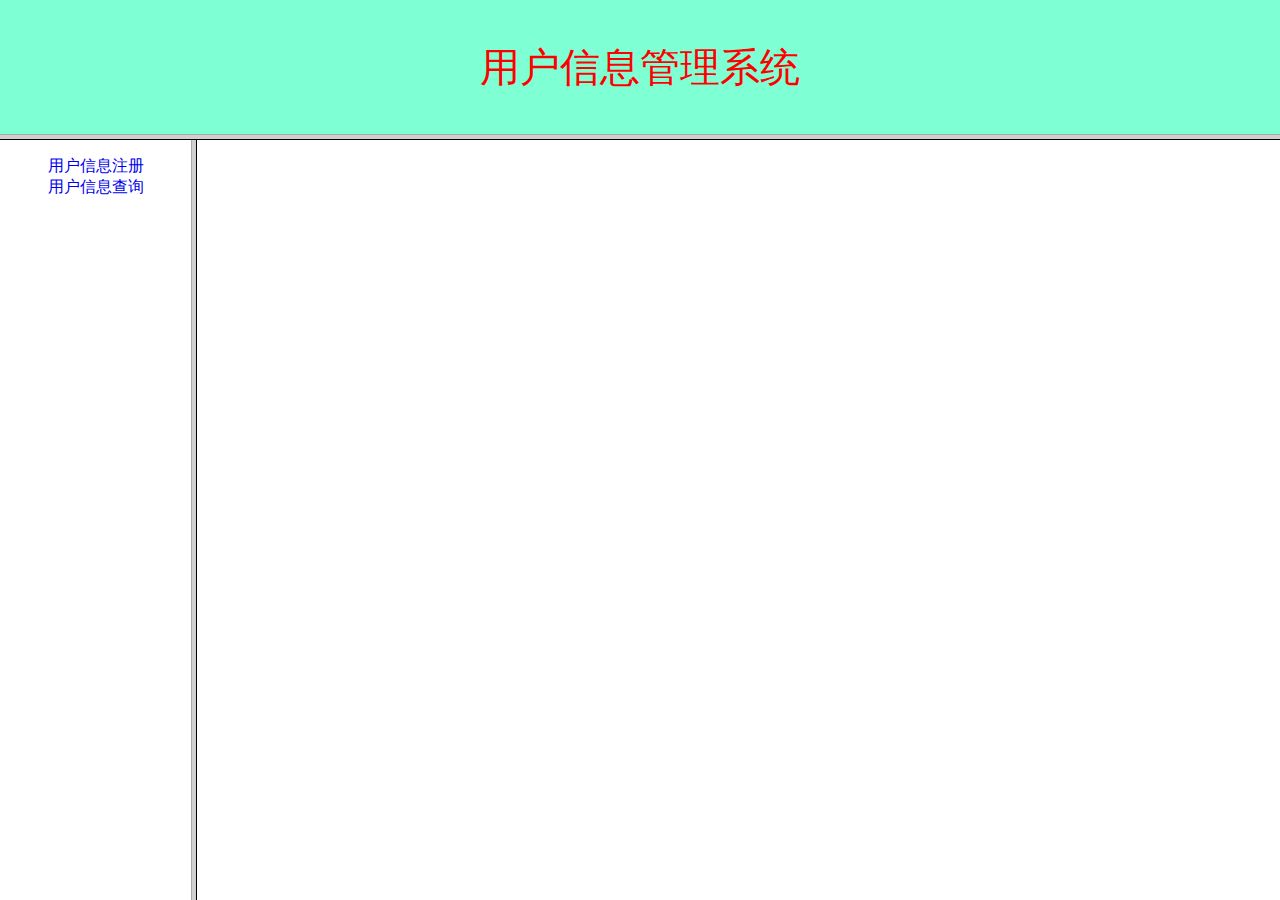
<file: 08-信息注册/web/index.html>
<!DOCTYPE html>
<html lang="en">
<head>
    <meta charset="UTF-8">
    <title>Title</title>
</head>
<frameset rows="15%,85%" >
    <frame name="top" src="top.html"/>
    <frameset cols="15%,85%">
        <frame name="left" src="left.html">
        <frame name="right">
    </frameset>

</frameset>
</html>
</file>
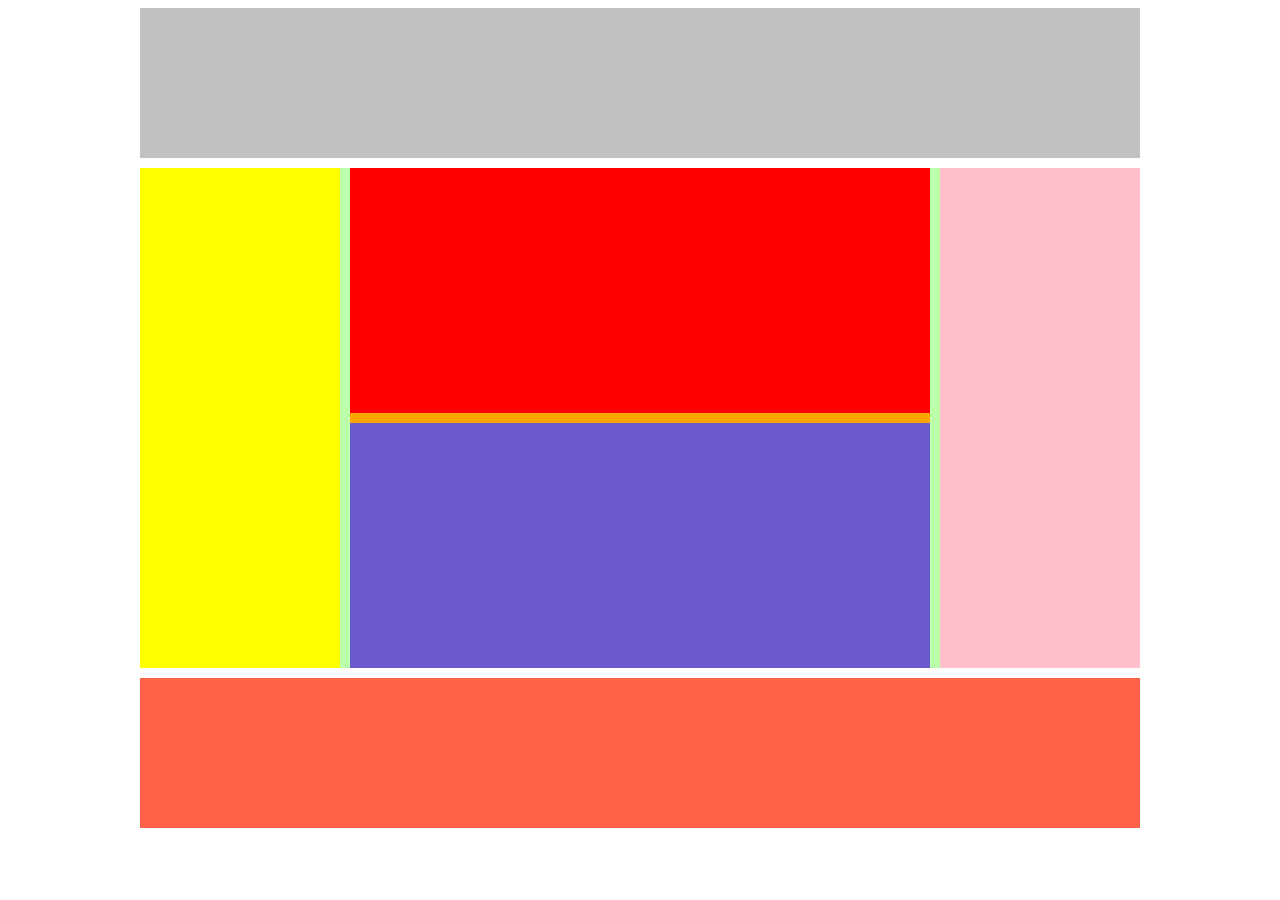
<file: 10.简单布局.html>
<!DOCTYPE html>
<html lang="en">
<head>
    <meta charset="UTF-8">
    <meta name="viewport" content="width=device-width, initial-scale=1.0">
    <title>Document</title>
    <style>
        .box1{
            width: 1000px;
            height: 150px;
            margin:0 auto;
            background-color: silver;
        }
        .box2{
            width: 1000px;
            height: 500px;
            background-color: #bbffaa;
            margin: 10px auto;
        }
        .box2-1{
            width: 200px;
            height: 100%;
            background-color: yellow;
            float: left;
        }
        .box2-2{
            width: 580px;
            height: 100%;
            background-color:orange;
            margin: 0 10px;
            float: left;
        }
        .box2-2-1{
            width: 100%;
            height: 245px;
            background-color: red;

        }
        .box2-2-2{
            width: 100%;
            height: 245px;
            background-color:slateblue;
            margin-top: 10px;

        }
        .box2-3{
            width: 200px;
            height: 100%;
            background-color: pink;
            float: left;
        }

        .box3{
            width: 1000px;
            height: 150px;
            margin:0 auto;
            background-color:tomato;
        }
    </style>
</head>
<body>
    <div class="box1"></div>
    <div class="box2">
        <div class="box2-1"></div>
        <div class="box2-2">
            <div class="box2-2-1"></div>
            <div class="box2-2-2"></div>
        </div>
        <div class="box2-3"></div>
    </div>
    <div class="box3"></div>
</body>
</html>
</file>
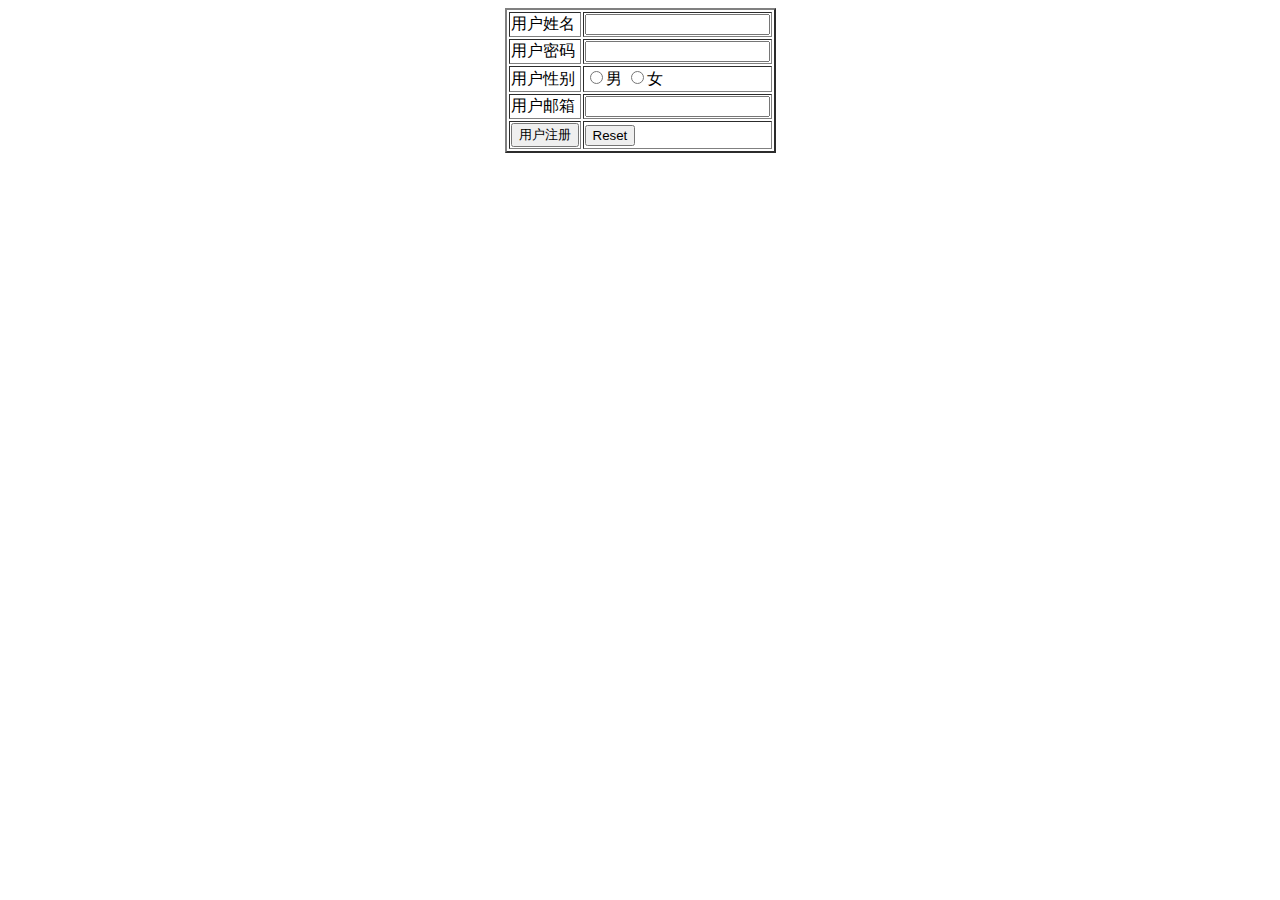
<file: 06-在线考试管理系统/web/user_Add.html>
<!DOCTYPE html>
<html lang="en">
<head>
    <meta charset="UTF-8">
    <title>Title</title>
</head>
<body>

<center>
    <form action="/06-web/add" method="get">
        <table border="2">
            <tr>
                <td>用户姓名</td>
                <td><input type="text" name="userName"/></td>
            </tr>
            <tr>
                <td>用户密码</td>
                <td><input type="password" name="password"/></td>
            </tr>
            <tr>
                <td>用户性别</td>
                <td>
                    <input type="radio" name="sex" value="men"/>男
                    <input type="radio" name="sex" value="wen"/>女
                </td>
            </tr>
            <tr>
                <td>用户邮箱</td>
                <td><input type="text" name="email"/></td>
            </tr>
            <tr>
                <td><input type="submit" value="用户注册"/></td>
                <td><input type="reset" /></td>
            </tr>
        </table>

    </form>
</center>

</body>
</html>
</file>
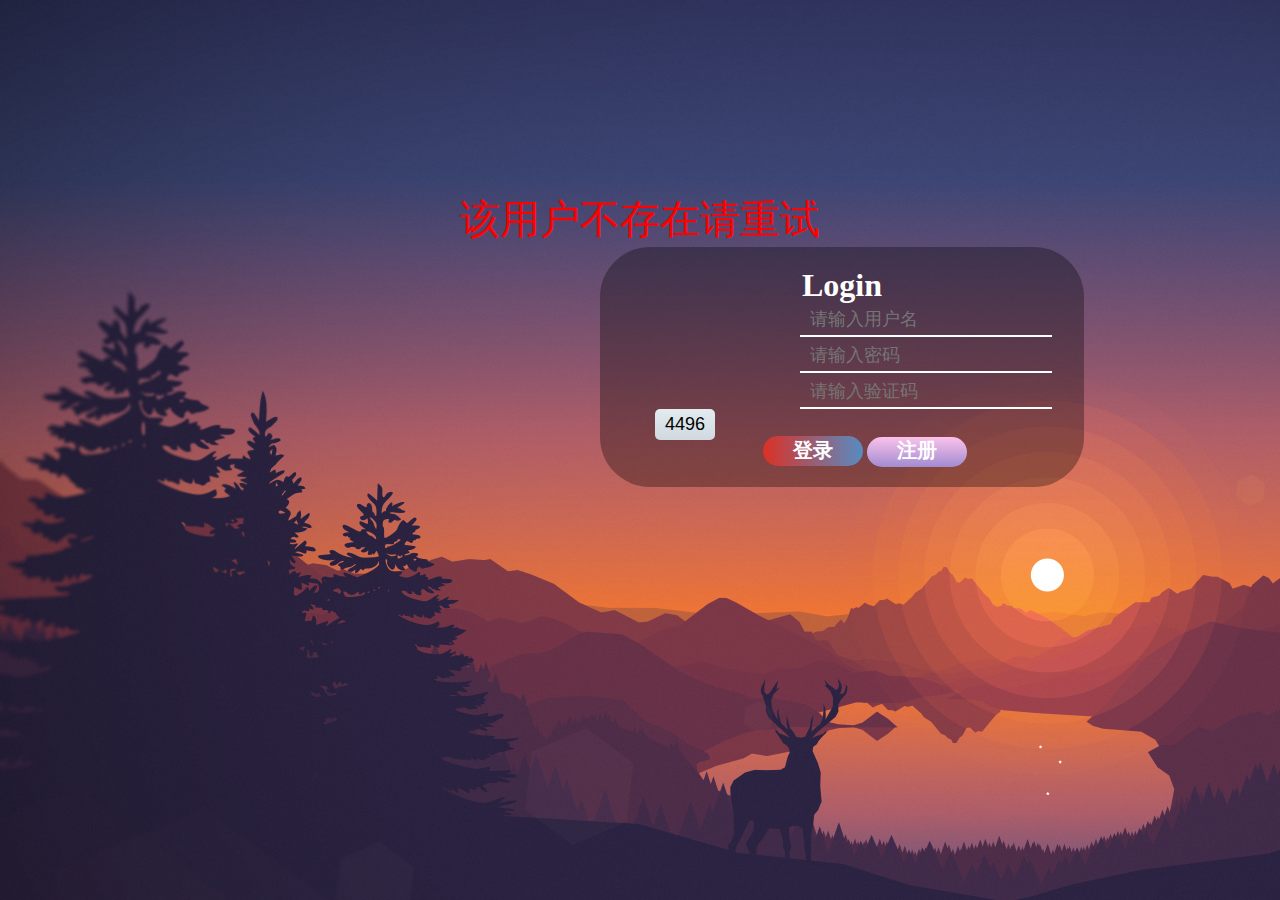
<file: 08-信息注册/web/again.html>
<!DOCTYPE html>
<html lang="en">
<head>
    <meta charset="UTF-8">
    <title>Title</title>
    <script src="Jquery.js"></script>
    <style>
        * {
            padding: 0;
            margin: 0;
        }

        body {
            background-image: url("body.png");
            background-repeat: no-repeat;
        }

        #box1{
            width: 30%;
            height: auto;
            margin: 15% auto 0;
            text-align: center;
            color: red;
            font-size: 40px;
        }
        #login_box {
            width: 30%;
            height: auto;
            border-radius: 50px;
            margin: auto 0 100px 600px;
            text-align: center;
            background: #00000050;
            padding: 20px 50px;
        }

        #login_box h1 {
            color:#ffffff;
        }

        .item input {
            display: inline;
            border: 0;
            border-bottom: 2px solid #ffffff;
            font-size: 18px;
            padding: 5px 10px;
            background: #ffffff00;
            color: #ffffff;
        }
        .item input:focus {
            outline: none;
        }
        #btn {
            margin-top: 15px;
            width: 100px;
            height: 30px;
            font-size: 20px;
            font-weight: 600;
            color: #ffffff;
            background-image: linear-gradient(to right, #db3125 0%, #578bc3 100%);
            border: 0;
            border-radius: 15px;
        }
        #btn2{
            color: black;
            width: 60px;
            float: left;
            margin-left: 5px;
            border: 0;
            background-image: linear-gradient(to top, #cfd9df 0%, #e2ebf0 100%);
            border-radius: 5px;

        }
        #btn3 {
            display: inline-block;
            margin-top: 25px;
            margin-right: 20px;
            width: 100px;
            height: 30px;
            font-size: 20px;
            font-weight: 600;
            color: #ffffff;
            background-image: linear-gradient(to top, #a18cd1 0%, #fbc2eb 100%);
            border: 0;
            border-radius: 15px;
            text-decoration: none;
        }


        span {
            font-size: 14px;
        }

        #card {
            float: left;
            margin-left: 150px;
        }

        #userName {
            float: left;
            margin-left: 150px;
        }

        #pwd {
            float: left;
            margin-left: 150px;
        }

    </style>
</head>
<body>
<script>
    window.onload = function () {
        $("#userName").bind("blur", fun1);
        $("#pwd").bind("blur", fun2);
        $("#card").bind("blur", fun5);
        $("#btn2").bind("click", fun4)
        $("#btn").bind("click", fun3);
        fun4();

        //完成用户名的验证
        function fun1() {
            let name = $("#userName").val();
            if (name == "") {
                $("#userError").text("用户名不能为空");
                $("#userError").css("color", "red");
            } else {
                const regExp = /^[\u4e00-\u9fff\w]{1,16}$/;
                const ok = regExp.test(name);
                if (!ok) {
                    $("#userError").text("长度大于1小于16");
                    $("#userError").css("color", "red");
                } else {
                    $("#userError").text("");
                }

            }
        }

        //密码的验证
        function fun2() {
            let pwd = $("#pwd").val();
            if (pwd == "") {
                $("#pwdError").text("密码不能为空");
                $("#pwdError").css("color", "red");
            } else {
                $("#pwdError").text("");
            }
        }

        //提交测试
        function fun3() {
            fun1();
            fun2();
            fun5();
            if ($("#userError").text() === $("#pwdError").text() && $("#pwdError").text() === $("#cardError").text()) {
                $("form").submit();
            }

        }

        //随机4位验证码
        function fun4() {
            $("#btn2").attr("value", Math.floor(Math.random() * 10000 + 1));
        }

        function fun5() {
            let value = $("#btn2").val();
            if ($("#card").val() !== $("#btn2").val()) {
                $("#cardError").text("验证码输入错误");
                $("#cardError").css("color", "red");
            }

            if ($("#card").val() === $("#btn2").val()) {
                $("#cardError").text("");
            }


        }

    }
</script>

<form action="/08_web/login" method="post" id="form">
    <div id="box1">该用户不存在请重试</div>
    <div id="login_box">
        <h1>Login</h1>
        <div class="form">
            <div class="item"><input type="text" name="userName" id="userName" placeholder="请输入用户名"/><span
                    id="userError"></span><br><br></div>
            <div class="item"><input type="password" name="password" id="pwd" placeholder="请输入密码"/><span
                    id="pwdError"></span><br><br></div>
            <div class="item"><input type="text" name="name" id="card" placeholder="请输入验证码"/><input type="button"
                                                                                                    id="btn2"/><span
                    id="cardError"></span><br><br>
            </div>


        </div>
        <input type="button" value="登录" id="btn"/>
        <a id="btn3" href="person_Add.html">注册</a>


    </div>
</form>



</body>
</html>
</file>
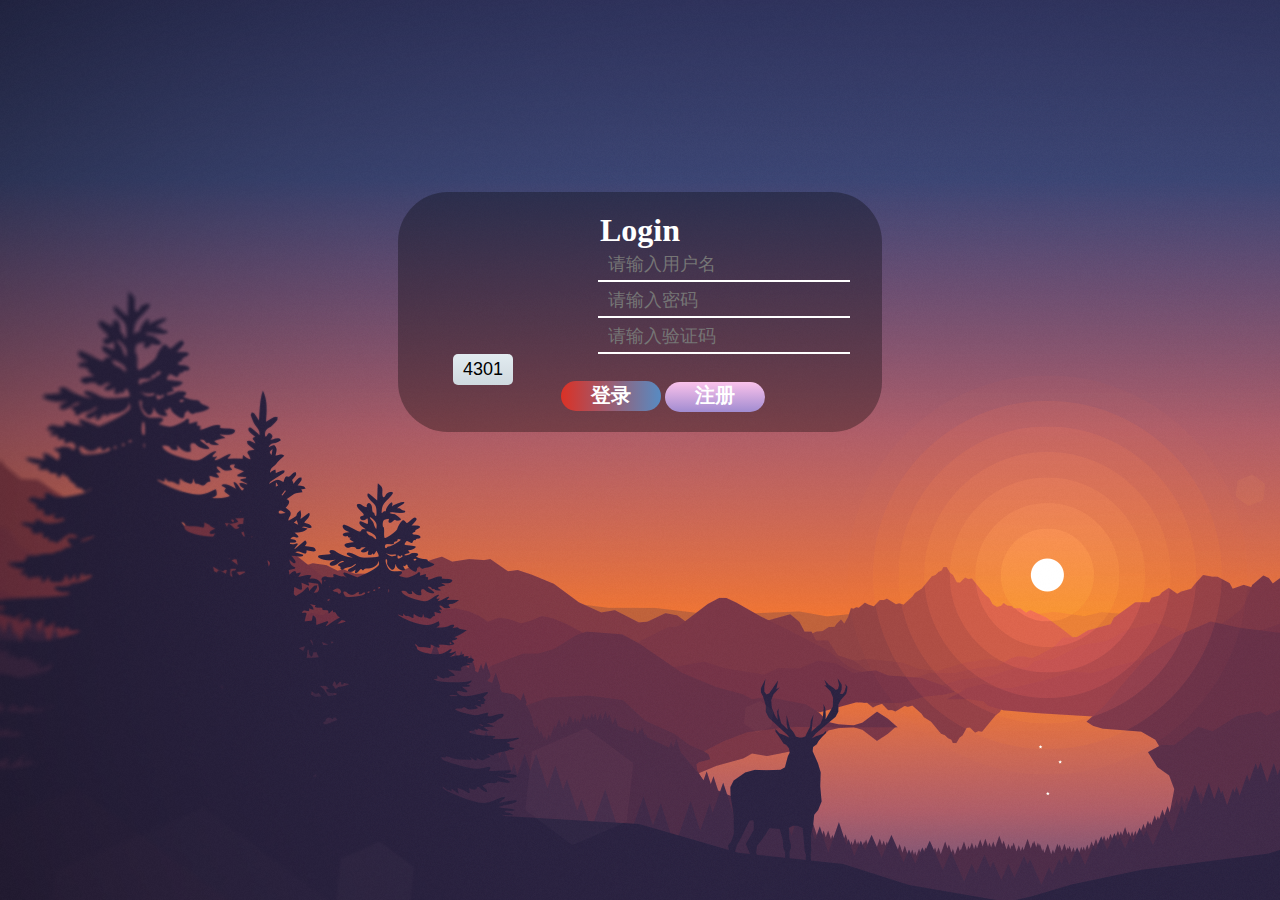
<file: 08-信息注册/web/login.html>
<!DOCTYPE html>
<html lang="en">
<head>
    <meta charset="UTF-8">
    <title>Title</title>
    <script src="Jquery.js"></script>
    <style>
        * {
            padding: 0;
            margin: 0;
        }

        body {
            background-image: url("body.png");
            background-repeat: no-repeat;
        }

        #login_box {
            width: 30%;
            height: auto;
            border-radius: 50px;
            margin: 15% auto 0;
            text-align: center;
            background: #00000050;
            padding: 20px 50px;
        }

        #login_box h1 {
            color:#ffffff;
        }

        .item input {
            display: inline;
            border: 0;
            border-bottom: 2px solid #ffffff;
            font-size: 18px;
            padding: 5px 10px;
            background: #ffffff00;
            color: #ffffff;
        }
        .item input:focus {
            outline: none;
        }
        #btn {
            margin-top: 15px;
            width: 100px;
            height: 30px;
            font-size: 20px;
            font-weight: 600;
            color: #ffffff;
            background-image: linear-gradient(to right, #db3125 0%, #578bc3 100%);
            border: 0;
            border-radius: 15px;
        }
        #btn2{
            color: black;
            width: 60px;
            float: left;
            margin-left: 5px;
            border: 0;
            background-image: linear-gradient(to top, #cfd9df 0%, #e2ebf0 100%);
            border-radius: 5px;

        }
        #btn3 {
            display: inline-block;
            margin-top: 25px;
            margin-right: 20px;
            width: 100px;
            height: 30px;
            font-size: 20px;
            font-weight: 600;
            color: #ffffff;
            background-image: linear-gradient(to top, #a18cd1 0%, #fbc2eb 100%);
            border: 0;
            border-radius: 15px;
            text-decoration: none;
        }


        span {
            font-size: 14px;
        }

        #card {
            float: left;
            margin-left: 150px;
        }

        #userName {
            float: left;
            margin-left: 150px;
        }

        #pwd {
            float: left;
            margin-left: 150px;
        }

    </style>
</head>
<body>
<script>
    window.onload = function () {
        $("#userName").bind("blur", fun1);
        $("#pwd").bind("blur", fun2);
        $("#card").bind("blur", fun5);
        $("#btn2").bind("click", fun4)
        $("#btn").bind("click", fun3);
        fun4();

        //完成用户名的验证
        function fun1() {
            let name = $("#userName").val();
            if (name == "") {
                $("#userError").text("用户名不能为空");
                $("#userError").css("color", "red");
            } else {
                const regExp = /^[\u4e00-\u9fff\w]{1,16}$/;
                const ok = regExp.test(name);
                if (!ok) {
                    $("#userError").text("长度大于1小于16");
                    $("#userError").css("color", "red");
                } else {
                    $("#userError").text("");
                }

            }
        }

        //密码的验证
        function fun2() {
            let pwd = $("#pwd").val();
            if (pwd == "") {
                $("#pwdError").text("密码不能为空");
                $("#pwdError").css("color", "red");
            } else {
                $("#pwdError").text("");
            }
        }

        //提交测试
        function fun3() {
            fun1();
            fun2();
            fun5();
            if ($("#userError").text() === $("#pwdError").text() && $("#pwdError").text() === $("#cardError").text()) {
                $("form").submit();
            }

        }

        //随机4位验证码
        function fun4() {
            $("#btn2").attr("value", Math.floor(Math.random() * 10000 + 1));
        }

        function fun5() {
            let value = $("#btn2").val();
            if ($("#card").val() !== $("#btn2").val()) {
                $("#cardError").text("验证码输入错误");
                $("#cardError").css("color", "red");
            }

            if ($("#card").val() === $("#btn2").val()) {
                $("#cardError").text("");
            }


        }

    }
</script>

<form action="/08_web/login" method="post" id="form">
    <div id="login_box">
        <h1>Login</h1>
        <div class="form">
            <div class="item"><input type="text" name="userName" id="userName" placeholder="请输入用户名"/><span
                    id="userError"></span><br><br></div>
            <div class="item"><input type="password" name="password" id="pwd" placeholder="请输入密码"/><span
                    id="pwdError"></span><br><br></div>
            <div class="item"><input type="text" name="name" id="card" placeholder="请输入验证码"/><input type="button"
                                                                                                    id="btn2"/><span
                    id="cardError"></span><br><br>
            </div>


        </div>
        <input type="button" value="登录" id="btn"/>
        <a id="btn3" href="person_Add.html">注册</a>


    </div>
</form>
</body>
</html>
</file>
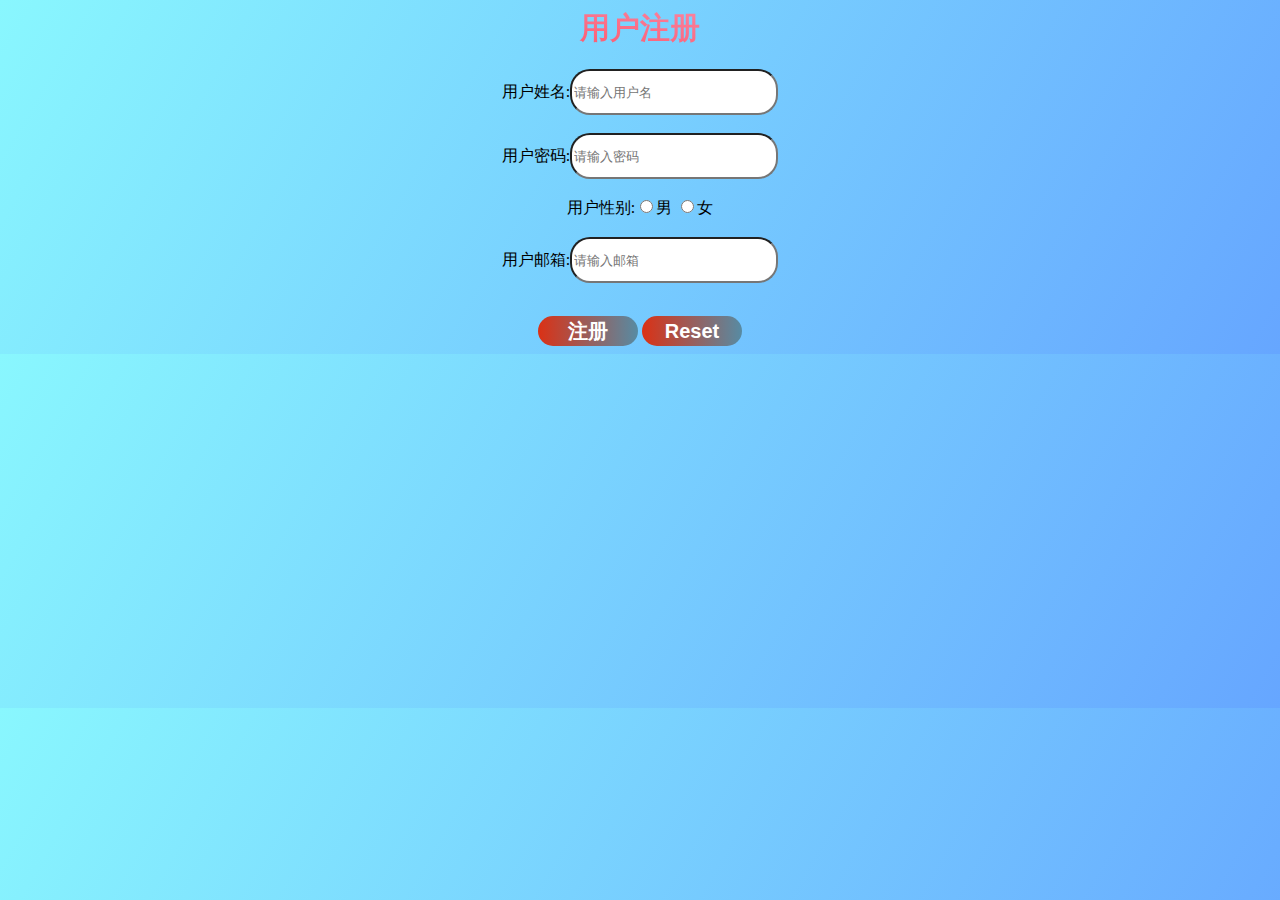
<file: 08-信息注册/web/person_Add.html>
<!DOCTYPE html>
<html lang="en">
<head>
    <meta charset="UTF-8">
    <title>Title</title>
    <style>
        body {
            background-image: linear-gradient(120deg, #89f7fe 0%, #66a6ff 100%);
        }

        .box1 {
            font-size: 30px;
            color: #0E0E0F;
            font-weight: bold;

            background: linear-gradient(9deg, #FA1C24 0%, #fbc2eb 100%);
            -webkit-background-clip: text;
            -webkit-text-fill-color: transparent;
            margin-bottom: 20px;
        }

        .in {
            height: 40px;
            width: 200px;
            margin: 0 auto;
            border-radius: 20px;
            outline: none;
        }

        .btn {
            margin-top: 15px;
            width: 100px;
            height: 30px;
            font-size: 20px;
            font-weight: 600;
            color: #ffffff;
            background-image: linear-gradient(to right, #db3115 0%, #578ba3 100%);
            border: 0;
            border-radius: 15px;
        }
    </style>

</head>
<body>
<center>
    <div class="box1">用户注册</div>

    <form action="/08_web/people" method="get">
        用户姓名:<input type="text" name="userName" class="in" placeholder="请输入用户名"/><br><br>

        用户密码:<input type="password" name="password" class="in" placeholder="请输入密码"/><br><br>

        用户性别:<input type="radio" name="sex" value="men"/>男
        <input type="radio" name="sex" value="women"/>女<br><br>

        用户邮箱:<input type="text" name="email" class="in" placeholder="请输入邮箱"/><br><br>
        <input type="submit" value="注册" class="btn"/>
        <input type="reset" class="btn"/>

    </form>
</center>

</body>
</html>
</file>
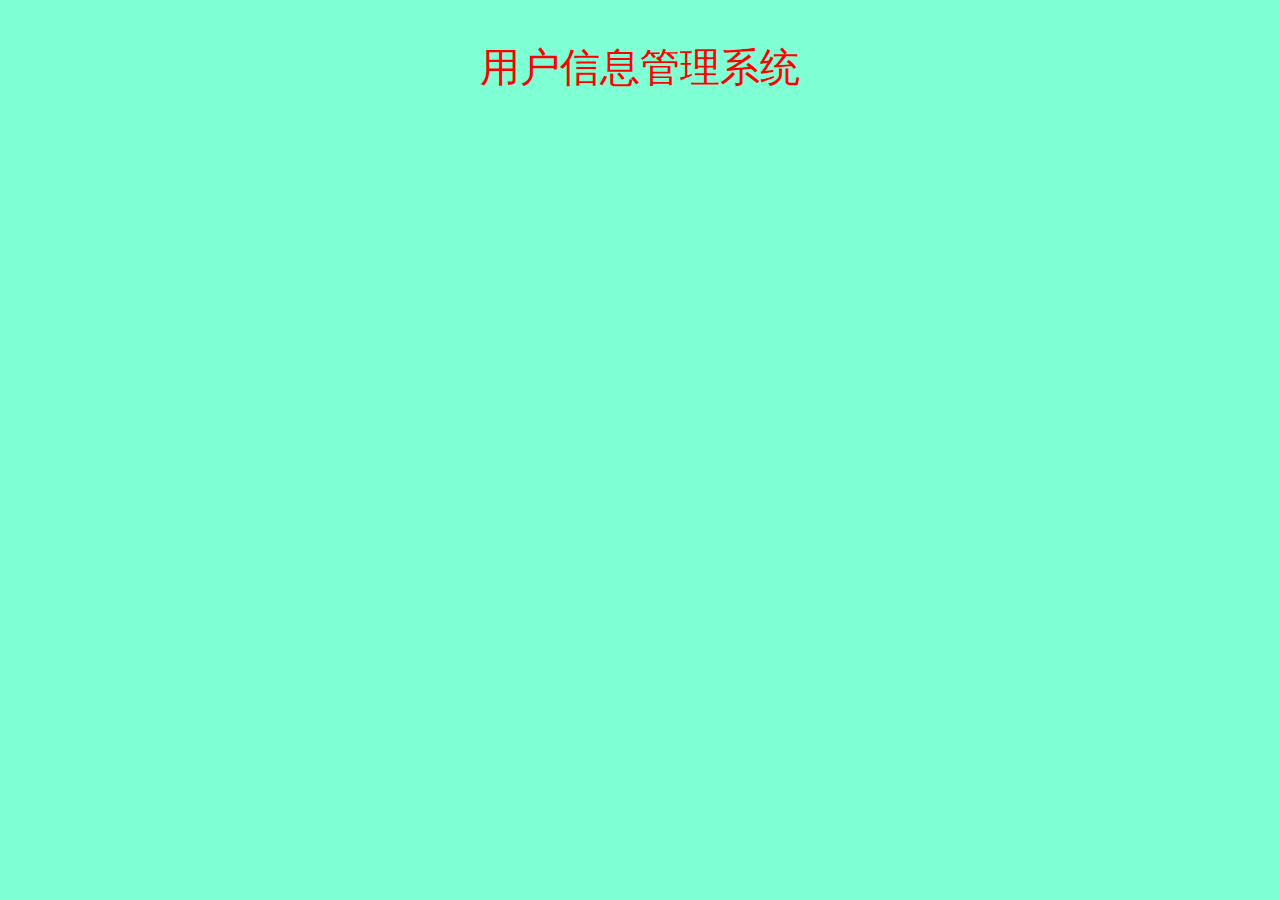
<file: 08-信息注册/web/top.html>
<!DOCTYPE html>
<html lang="en">
<head>
    <meta charset="UTF-8">
    <title>Title</title>
    <style>
        body{
            background-color: aquamarine;
            color: red;
            font-size: 40px;
        }
    </style>
</head>
<body>

<p align="center">用户信息管理系统</p>

</body>
</html>
</file>
